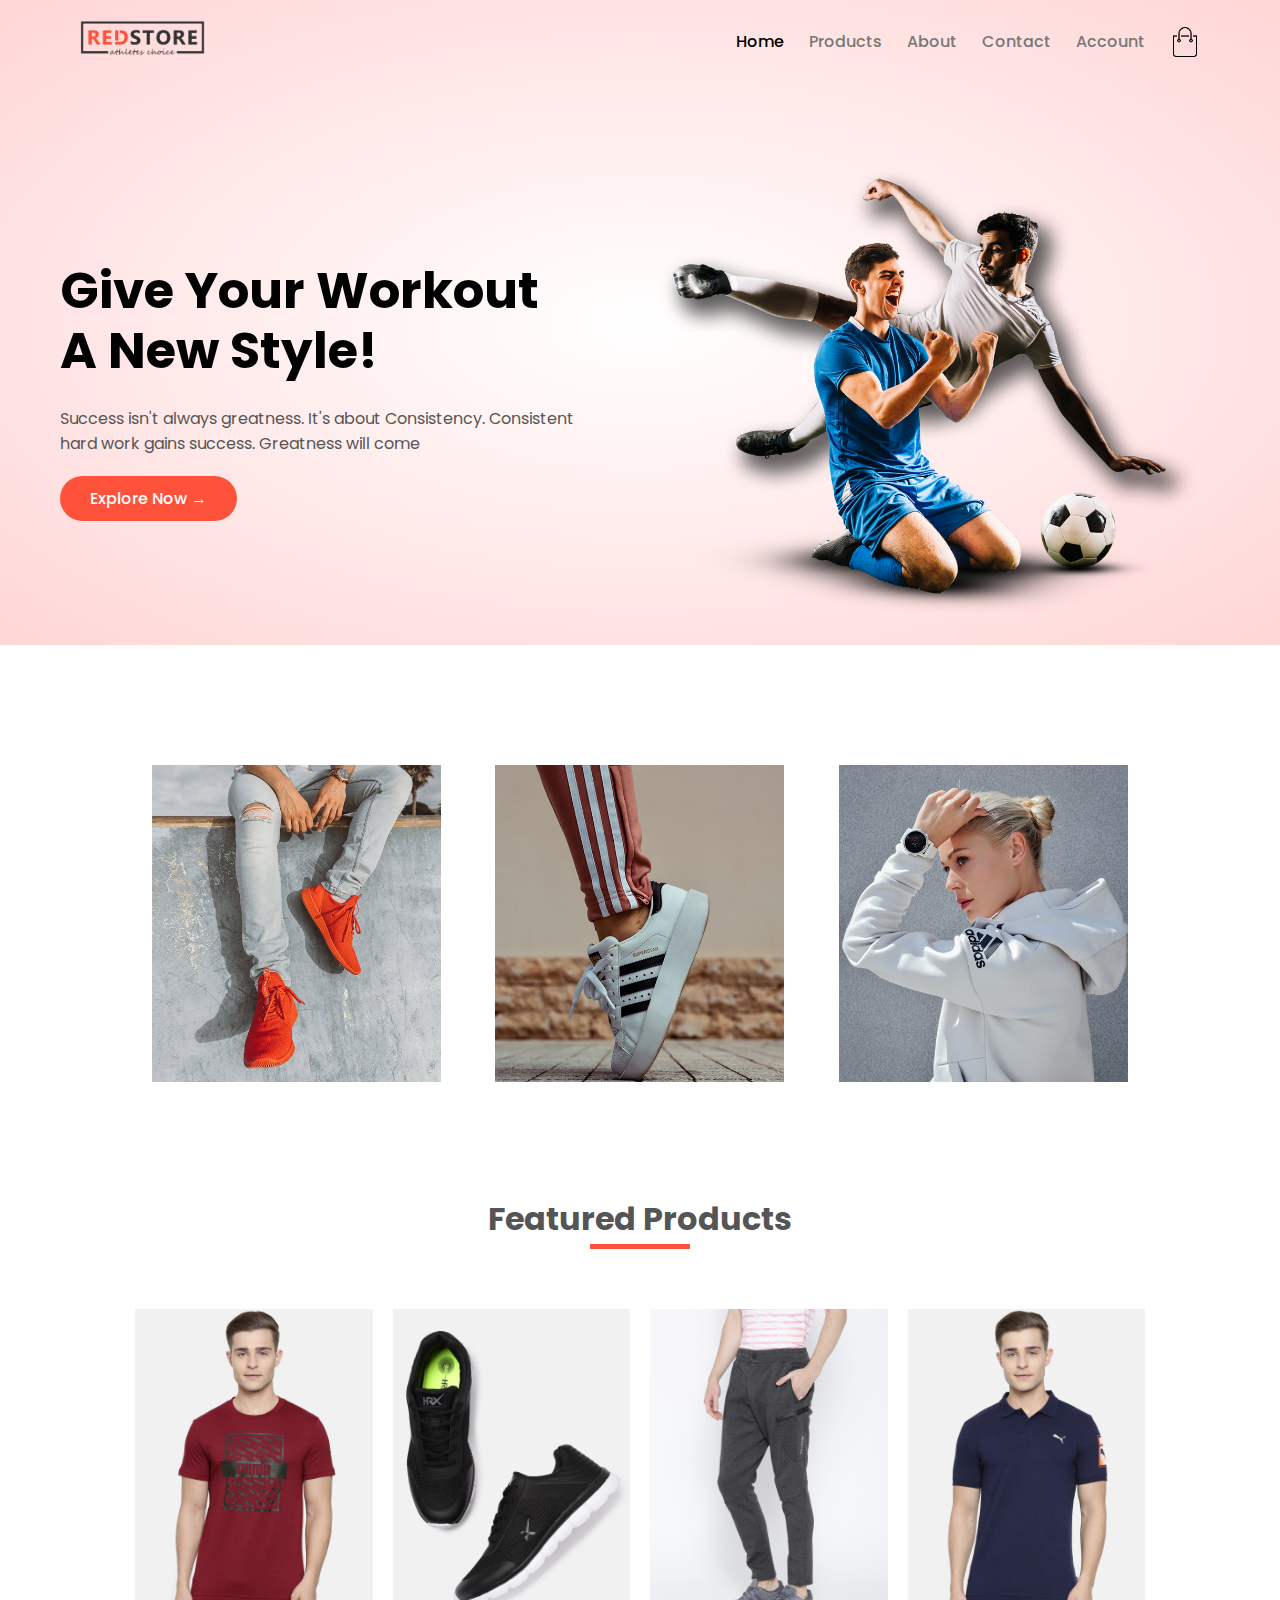
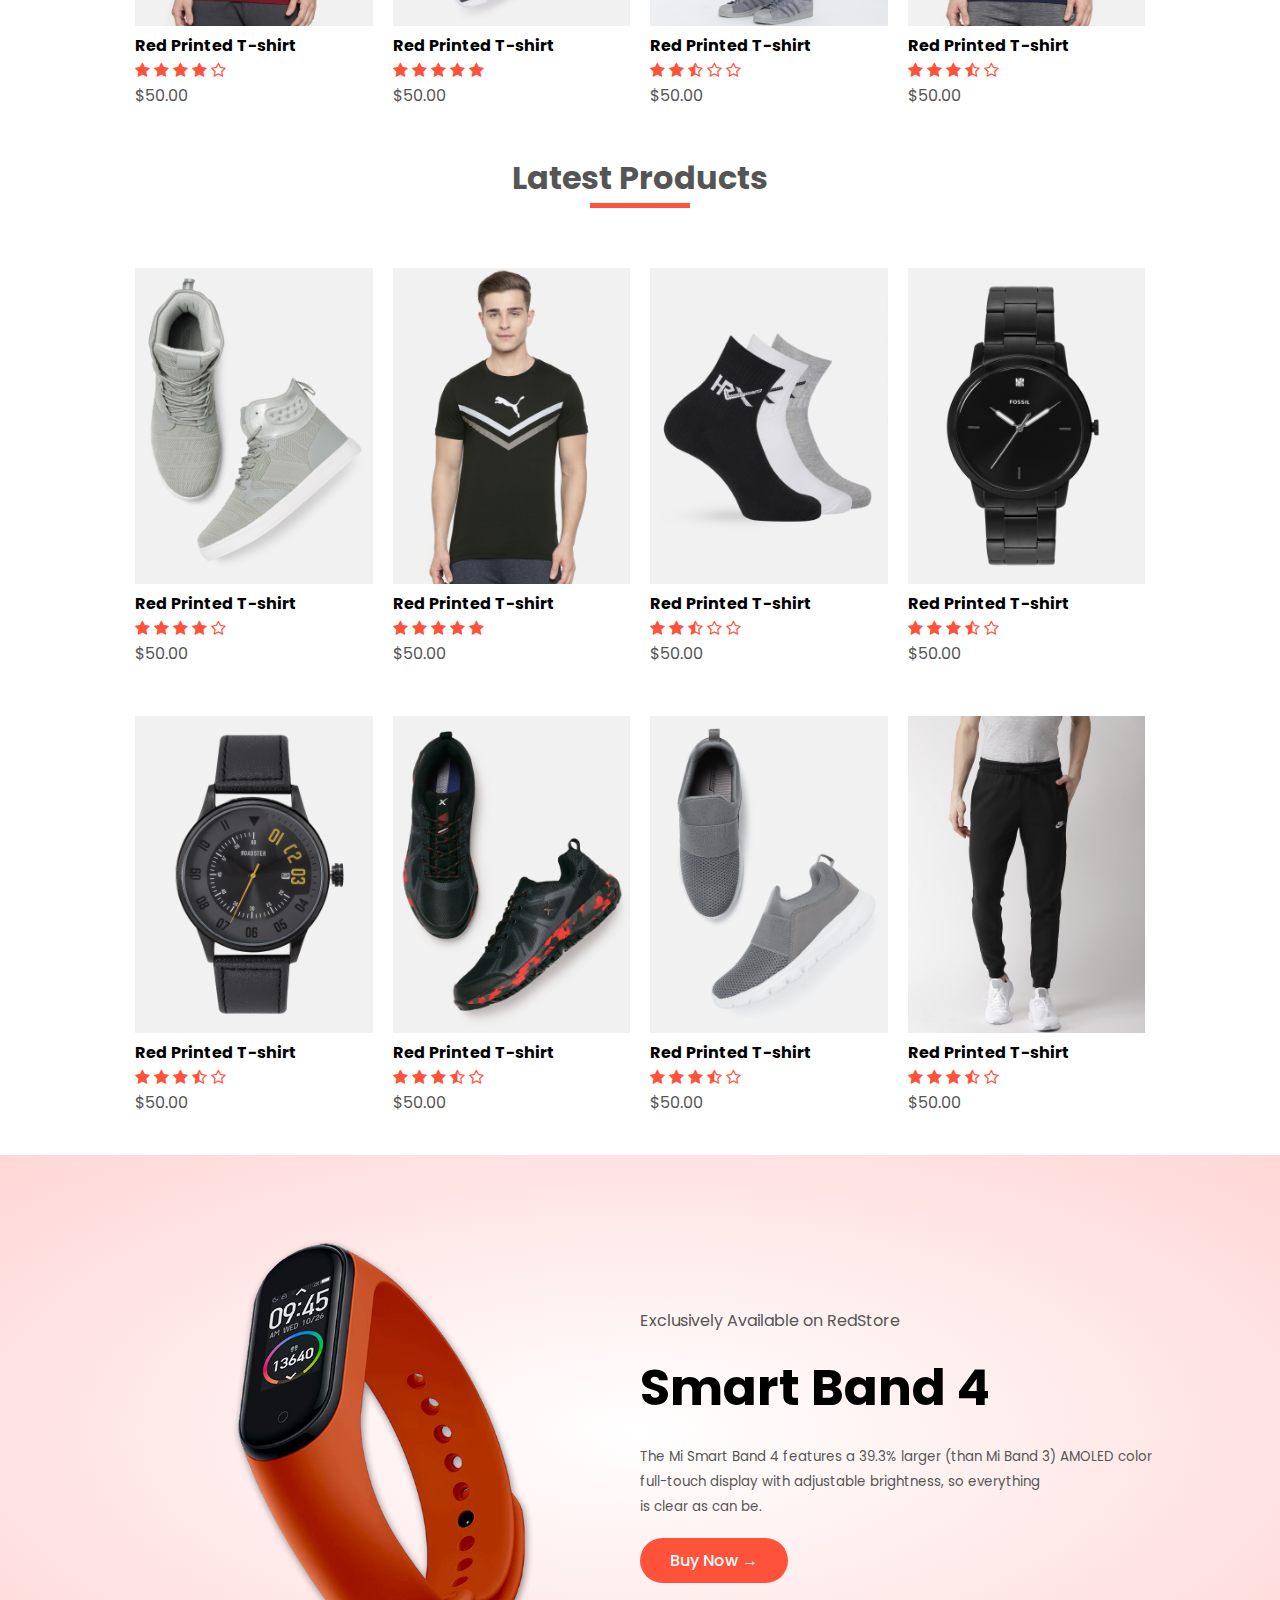
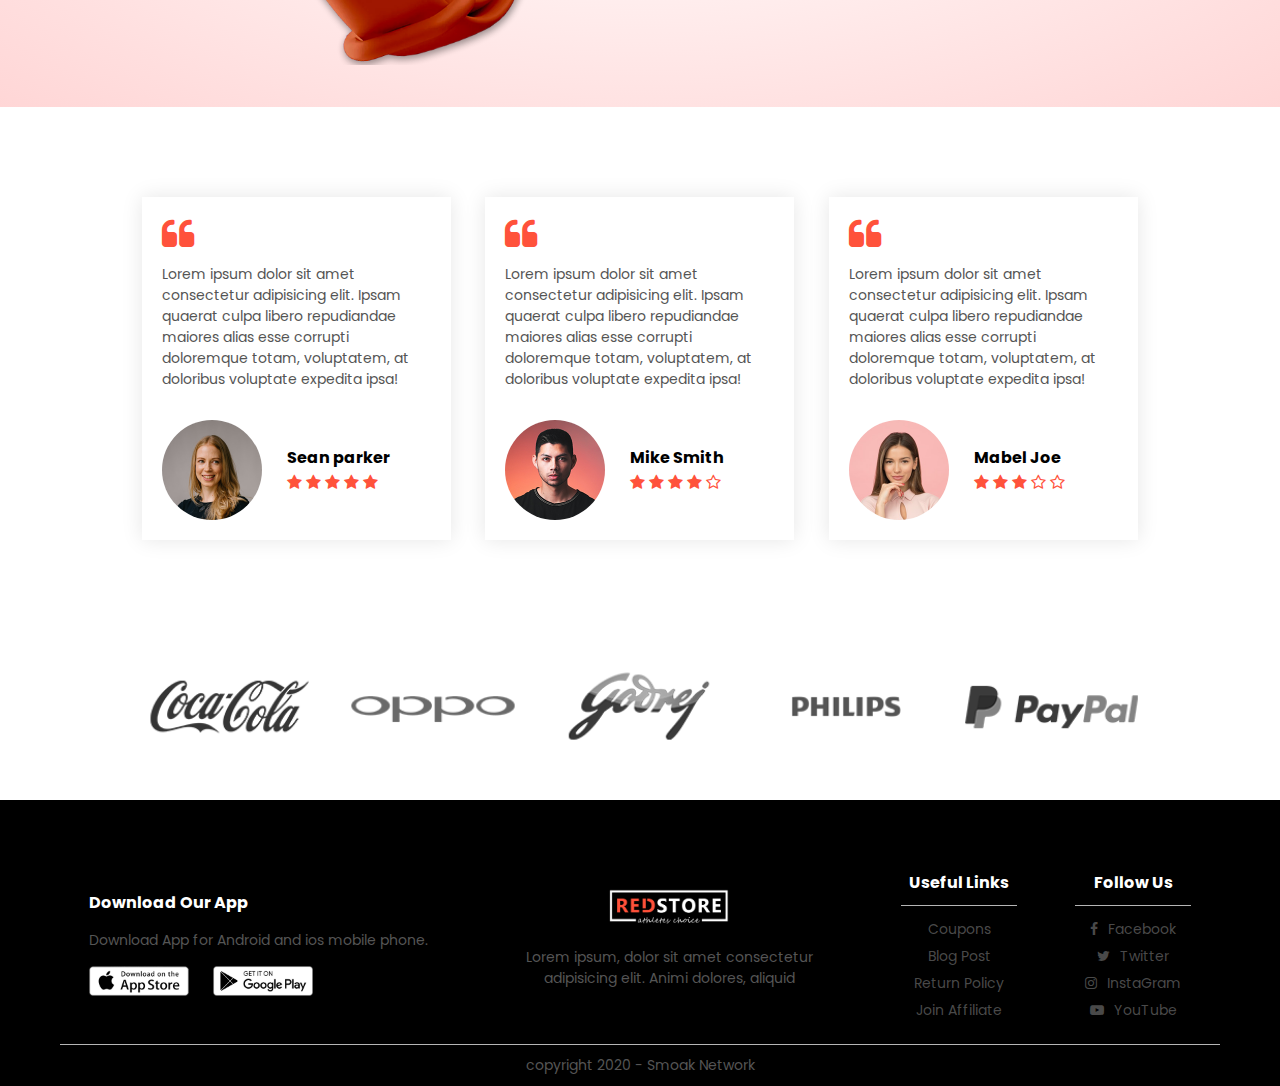
<file: index.html>
<!DOCTYPE html>
<html lang="en">
<head>
    <meta charset="UTF-8">
    <meta name="viewport" content="width=device-width, initial-scale=1.0">
    <title>RedStore | E-commerce Web-site</title>
    <link href="https://fonts.googleapis.com/css2?family=Poppins:wght@400;500;600;700&display=swap" rel="stylesheet">
    <link rel="stylesheet" href="https://stackpath.bootstrapcdn.com/font-awesome/4.7.0/css/font-awesome.min.css">
    <link rel="stylesheet" href="style.css">
    <link rel="stylesheet" href="responsiv.css">
    <link href="https://unpkg.com/aos@2.3.1/dist/aos.css" rel="stylesheet">

</head>
<body>
    <header>
        <div class="container">
            <div class="navbar">
                <div class="logo">
                    <a href="index.html"><img src="img/logo.png" width="125px"></a>
                </div>
                <nav class="nav" > 
                    <input type="checkbox" id="toggle" />
                    <label for="toggle" class="menuToggle">
                        <span></span>
                        <span></span>
                        <span></span>
                    </label>
                    <ul class="nav-list">
                        <li ><a class="active"href="index.html">Home</a></li>
                        <li><a href="products.html">Products</a></li>
                        <li><a href="#">About</a></li>
                        <li><a href="#">Contact</a></li>
                        <li><a href="#">Account</a></li>
                    </ul>
                        <img src="img/cart.png" width="30px" height="30px">
                        
                    
                </nav>
                
                
            </div>
            <div class="row">
                <div class="col-2">
                    <h1>Give Your Workout <br>A New Style!</h1>
                    <p>Success isn't always greatness. It's about Consistency. Consistent<br> hard work gains success. Greatness will come</p>
                    <a href="products.html" class="btn">Explore Now &#8594;</a>
                </div>
                <div class="col-2">
                    <img src="img/image1.png">
                </div>
            </div>
        </div>
    </header>

    <!-- -----products category -->
    <div class="categories" 
    >
        <div class="small-container">
            <div class="row">
                <div class="col-3"  data-aos="fade-down"
                data-aos-easing="linear"
                data-aos-duration="500" >
                    <img src="img/category-1.jpg" >
                </div>
                <div class="col-3"  data-aos="fade-down"
                data-aos-easing="linear"
                data-aos-duration="500">
                    <img src="img/category-2.jpg" >
                </div>
                <div class="col-3"  data-aos="fade-down"
                data-aos-easing="linear"
                data-aos-duration="500" >
                    <img src="img/category-3.jpg"  >
                </div>
            </div>
        </div>
    </div>

    <!-- -------Featured Products-------- -->
    
        <div class="small-container">
            <h1 class="title">Featured Products</h1>
            <div class="row">
                <div class="col-4">
                    <a href="singal-products.html"><img src="img/product-1.jpg" /></a>
                    <h4>Red Printed T-shirt</h4>
                    <div class="rating">
                        <i class="fa fa-star" ></i>
                        <i class="fa fa-star" ></i>
                        <i class="fa fa-star" ></i>
                        <i class="fa fa-star" ></i>
                        <i class="fa fa-star-o" ></i>
                    </div>
                    <p>$50.00</p>
                </div>
                <div class="col-4">
                    <img src="img/product-2.jpg">
                    <h4>Red Printed T-shirt</h4>
                    <div class="rating">
                        <i class="fa fa-star" ></i>
                        <i class="fa fa-star" ></i>
                        <i class="fa fa-star" ></i>
                        <i class="fa fa-star" ></i>
                        <i class="fa fa-star" ></i>
                    </div>
                    <p>$50.00</p>
                </div>
                <div class="col-4">
                    <img src="img/product-3.jpg">
                    <h4>Red Printed T-shirt</h4>
                    <div class="rating">
                        <i class="fa fa-star" ></i>
                        <i class="fa fa-star" ></i>
                        <i class="fa fa-star-half-o" ></i>
                        <i class="fa fa-star-o" ></i>
                        <i class="fa fa-star-o" ></i>
                    </div>
                    <p>$50.00</p>
                </div>
                <div class="col-4">
                    <img src="img/product-4.jpg">
                    <h4>Red Printed T-shirt</h4>
                    <div class="rating">
                        <i class="fa fa-star" ></i>
                        <i class="fa fa-star" ></i>
                        <i class="fa fa-star" ></i>
                        <i class="fa fa-star-half-o" ></i>
                        <i class="fa fa-star-o" ></i>
                    </div>
                    <p>$50.00</p>
                </div>
                
            </div>
        </div>

    <!-- -------Latest Products-------- -->
    <div class="small-container">
        <h1 class="title">Latest Products</h1>
        <div class="row">
            <div class="col-4">
                <img src="img/product-5.jpg">
                <h4>Red Printed T-shirt</h4>
                <div class="rating">
                    <i class="fa fa-star" ></i>
                    <i class="fa fa-star" ></i>
                    <i class="fa fa-star" ></i>
                    <i class="fa fa-star" ></i>
                    <i class="fa fa-star-o" ></i>
                </div>
                <p>$50.00</p>
            </div>
            <div class="col-4">
                <img src="img/product-6.jpg">
                <h4>Red Printed T-shirt</h4>
                <div class="rating">
                    <i class="fa fa-star" ></i>
                    <i class="fa fa-star" ></i>
                    <i class="fa fa-star" ></i>
                    <i class="fa fa-star" ></i>
                    <i class="fa fa-star" ></i>
                </div>
                <p>$50.00</p>
            </div>
            <div class="col-4">
                <img src="img/product-7.jpg">
                <h4>Red Printed T-shirt</h4>
                <div class="rating">
                    <i class="fa fa-star" ></i>
                    <i class="fa fa-star" ></i>
                    <i class="fa fa-star-half-o" ></i>
                    <i class="fa fa-star-o" ></i>
                    <i class="fa fa-star-o" ></i>
                </div>
                <p>$50.00</p>
            </div>
            <div class="col-4">
                <img src="img/product-8.jpg">
                <h4>Red Printed T-shirt</h4>
                <div class="rating">
                    <i class="fa fa-star" ></i>
                    <i class="fa fa-star" ></i>
                    <i class="fa fa-star" ></i>
                    <i class="fa fa-star-half-o" ></i>
                    <i class="fa fa-star-o" ></i>
                </div>
                <p>$50.00</p>
            </div>
            <div class="col-4">
                <img src="img/product-9.jpg">
                <h4>Red Printed T-shirt</h4>
                <div class="rating">
                    <i class="fa fa-star" ></i>
                    <i class="fa fa-star" ></i>
                    <i class="fa fa-star" ></i>
                    <i class="fa fa-star-half-o" ></i>
                    <i class="fa fa-star-o" ></i>
                </div>
                <p>$50.00</p>
            </div>
            <div class="col-4">
                <img src="img/product-10.jpg">
                <h4>Red Printed T-shirt</h4>
                <div class="rating">
                    <i class="fa fa-star" ></i>
                    <i class="fa fa-star" ></i>
                    <i class="fa fa-star" ></i>
                    <i class="fa fa-star-half-o" ></i>
                    <i class="fa fa-star-o" ></i>
                </div>
                <p>$50.00</p>
            </div>
            <div class="col-4">
                <img src="img/product-11.jpg">
                <h4>Red Printed T-shirt</h4>
                <div class="rating">
                    <i class="fa fa-star" ></i>
                    <i class="fa fa-star" ></i>
                    <i class="fa fa-star" ></i>
                    <i class="fa fa-star-half-o" ></i>
                    <i class="fa fa-star-o" ></i>
                </div>
                <p>$50.00</p>
            </div>
            <div class="col-4">
                <img src="img/product-12.jpg">
                <h4>Red Printed T-shirt</h4>
                <div class="rating">
                    <i class="fa fa-star" ></i>
                    <i class="fa fa-star" ></i>
                    <i class="fa fa-star" ></i>
                    <i class="fa fa-star-half-o" ></i>
                    <i class="fa fa-star-o" ></i>
                </div>
                <p>$50.00</p>
            </div>
            
        </div>
    </div>
   
    <!-- -------Exclusive Products-------- -->
    <div class="banner">
        <div class="small-container">
            <div class="row">
                <div class="col-2">
                    <img src="img/exclusive.png">
                </div>
                <div class="col-2">
                   <p>Exclusively Available on RedStore</p>
                   <h1>Smart Band 4</h1>
                   <small>The Mi Smart Band 4 features a 39.3% larger (than Mi Band 3) AMOLED color <br>full-touch display with adjustable brightness, so everything<br> is clear as can be. </small>
                   <div>
                    <a href="#" class="btn">Buy Now &#8594;</a>
                   </div>
                   
                </div>
            </div>
        </div>
    </div>
    <!-- -------testimonial-------- -->
    <div class="testimonial">
        <div class="small-container">
            <div class="row">
                <div class="col-3">
                    <i class="fa fa-quote-left"></i>
                    <p>Lorem ipsum dolor sit amet consectetur adipisicing elit. Ipsam quaerat culpa libero repudiandae maiores alias esse corrupti doloremque totam, voluptatem, at doloribus voluptate expedita ipsa!</p>
                    <div class="user">
                        <img src="img/user-1.png">
                        <div class="user-details">
                            <h4>Sean parker</h4>
                            <div class="rating">
                                <i class="fa fa-star" ></i>
                                <i class="fa fa-star" ></i>
                                <i class="fa fa-star" ></i>
                                <i class="fa fa-star" ></i>
                                <i class="fa fa-star" ></i>
                            </div>
                        </div>
                    </div>
                </div>
                <div class="col-3">
                    <i class="fa fa-quote-left"></i>
                    <p>Lorem ipsum dolor sit amet consectetur adipisicing elit. Ipsam quaerat culpa libero repudiandae maiores alias esse corrupti doloremque totam, voluptatem, at doloribus voluptate expedita ipsa!</p>
                    <div class="user">
                        <img src="img/user-2.png">
                        <div class="user-details">
                            <h4>Mike Smith</h4>
                            <div class="rating">
                                <i class="fa fa-star" ></i>
                                <i class="fa fa-star" ></i>
                                <i class="fa fa-star" ></i>
                                <i class="fa fa-star" ></i>
                                <i class="fa fa-star-o" ></i>
                            </div>
                        </div>
                    </div>
                </div>
                <div class="col-3">
                    <i class="fa fa-quote-left"></i>
                    <p>Lorem ipsum dolor sit amet consectetur adipisicing elit. Ipsam quaerat culpa libero repudiandae maiores alias esse corrupti doloremque totam, voluptatem, at doloribus voluptate expedita ipsa!</p>
                    <div class="user">
                        <img src="img/user-3.png">
                        <div class="user-details">
                            <h4>Mabel Joe</h4>
                            <div class="rating">
                                <i class="fa fa-star" ></i>
                                <i class="fa fa-star" ></i>
                                <i class="fa fa-star" ></i>
                                <i class="fa fa-star-o" ></i>
                                <i class="fa fa-star-o" ></i>
                            </div>
                        </div>
                    </div>
                </div>
            </div>
        </div>
    </div>

    <!-- -------brands------- -->
    <div class="brands">
        <div class="small-container">
            <div class="row">
                <div class="col-5">
                    <img src="img/logo-coca-cola.png">
                </div>
                <div class="col-5">
                    <img src="img/logo-oppo.png">
                </div>
                <div class="col-5">
                    <img src="img/logo-godrej.png">
                </div>
                <div class="col-5">
                    <img src="img/logo-philips.png">
                </div>
                <div class="col-5">
                    <img src="img/logo-paypal.png">
                </div>
            </div>
        </div>
    </div>
    <!-- --------footer----- -->
    <footer>
        <div class="container">
            <div class="row">
                <div class="footer-col-1">
                    <h4>Download Our App</h4>
                    <p>Download App for Android and ios mobile phone.</p>
                    <div class="appstore">
                        <img src="img/app-store.png" width="120px">
                        <img src="img/play-store.png" width="120px">
                    </div>
                </div>
                <div class="footer-col-2">
                    <img src="img/logo-white.png" width="120px">
                    <p>Lorem ipsum, dolor sit amet consectetur adipisicing elit. Animi dolores, aliquid  </p>
                </div>
                <div class="footer-col-3">
                    <h4>Useful Links</h4>
                    <hr>    
                    <ul>
                        <li>Coupons</li>
                        <li>Blog Post</li>
                        <li>Return Policy</li>
                        <li>Join Affiliate</li>
                    </ul>
                </div>
                <div class="footer-col-4">
                    <h4>Follow Us</h4>
                    <hr>
                    <ul>
                        <li><i class="fa fa-facebook"></i>Facebook</li>
                        <li><i class="fa fa-twitter"></i>Twitter</li>
                        <li><i class="fa fa-instagram"></i>InstaGram</li>
                        
                        <li><i class="fa fa-youtube-play"></i>YouTube</li>
                    </ul>
                </div>
            </div>
            <hr>
            <p class="copyright">copyright 2020 - Smoak Network</p>
        </div>
    </footer>
    
    <script src="https://unpkg.com/aos@2.3.1/dist/aos.js"></script>
    <script>
        AOS.init();
      </script>
    
    
</body>
</html>
</file>
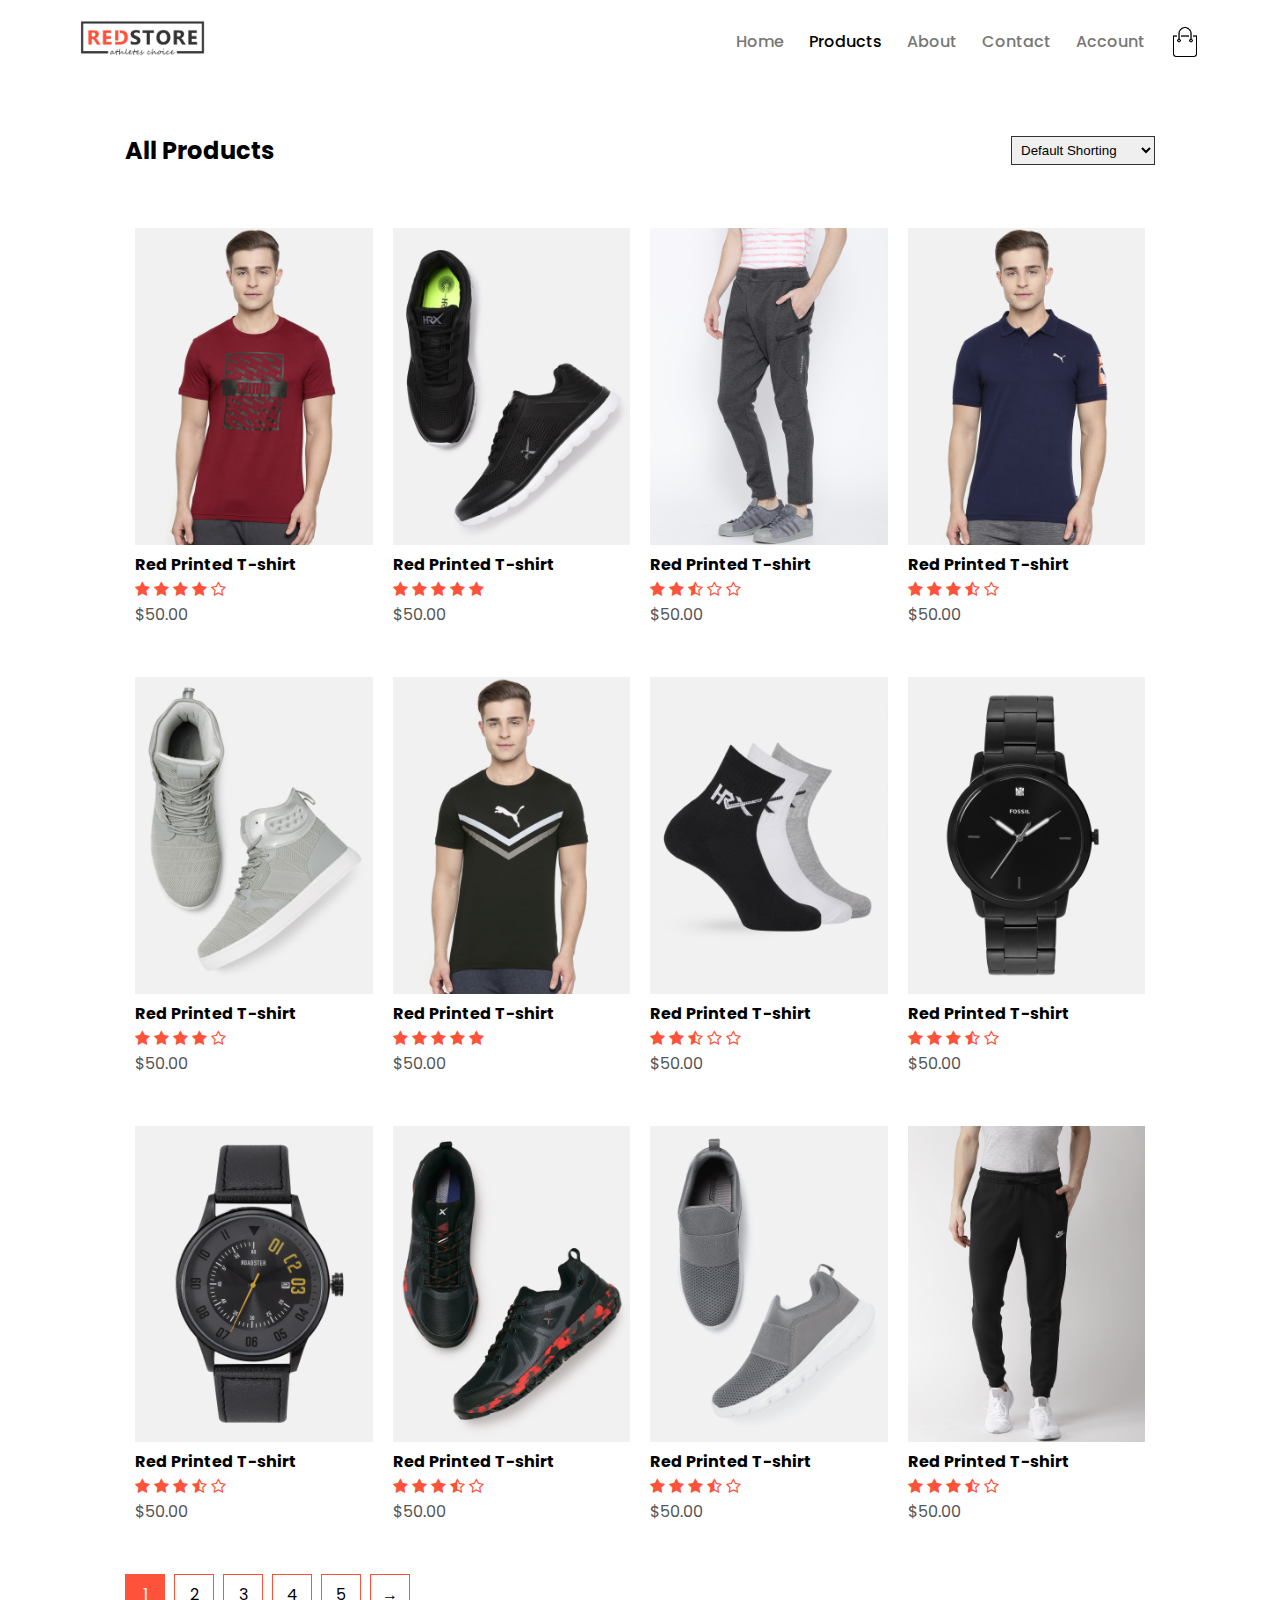
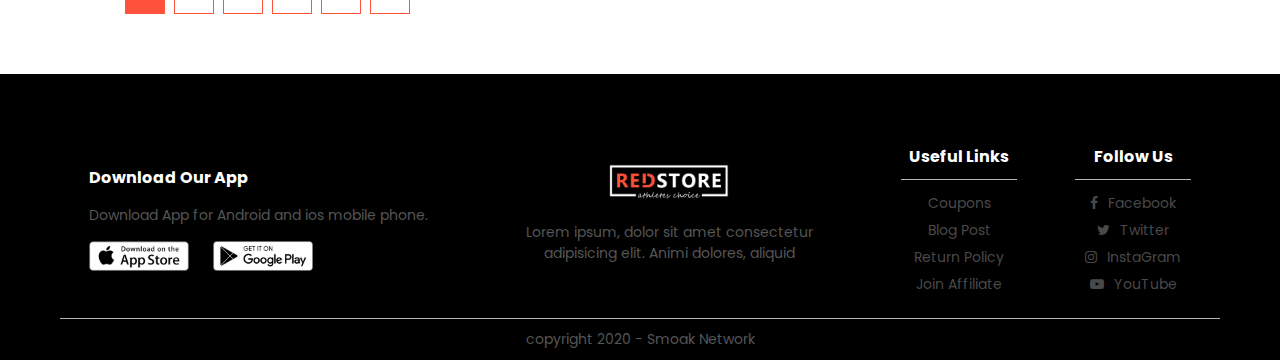
<file: products.html>
<!DOCTYPE html>
<html lang="en">
  <head>
    <meta charset="UTF-8" />
    <meta name="viewport" content="width=device-width, initial-scale=1.0" />
    <title>All Products | Red Store</title>
    <link
      href="https://fonts.googleapis.com/css2?family=Poppins:wght@400;500;600;700&display=swap"
      rel="stylesheet"
    />
    <link
      rel="stylesheet"
      href="https://stackpath.bootstrapcdn.com/font-awesome/4.7.0/css/font-awesome.min.css"
    />
    <link rel="stylesheet" href="style.css" />
    <link rel="stylesheet" href="responsiv.css" />
  </head>
  <body>
    <div class="container">
      <div class="navbar">
        <div class="logo">
          <a href="index.html"><img src="img/logo.png" width="125px" /></a>
        </div>
        <nav class="nav">
          <input type="checkbox" id="toggle" />
          <label for="toggle" class="menuToggle">
            <span></span>
            <span></span>
            <span></span>
          </label>
          <ul class="nav-list">
            <li><a href="index.html">Home</a></li>
            <li><a class="active" href="products.html">Products</a></li>
            <li><a href="#">About</a></li>
            <li><a href="#">Contact</a></li>
            <li><a href="#">Account</a></li>
          </ul>
          <img src="img/cart.png" width="30px" height="30px" />
        </nav>
      </div>
    </div>
    
    
    <!-- -------All Products-------- -->

    <div class="small-container ">
        <div class="row row-2">
            <h2>All Products</h2>
            <select >
                <option>Default Shorting</option>
                <option>Short by price</option>
                <option>Short by popularity</option>
                <option>Short by rating</option>
                <option>Short by sale</option>
            </select>

        </div>
      <div class="row">
        <div class="col-4">
          <a href="singal-products.html"><img src="img/product-1.jpg" /></a>
          <h4>Red Printed T-shirt</h4>
          <div class="rating">
            <i class="fa fa-star"></i>
            <i class="fa fa-star"></i>
            <i class="fa fa-star"></i>
            <i class="fa fa-star"></i>
            <i class="fa fa-star-o"></i>
          </div>
          <p>$50.00</p>
        </div>
        <div class="col-4">
          <img src="img/product-2.jpg" />
          <h4>Red Printed T-shirt</h4>
          <div class="rating">
            <i class="fa fa-star"></i>
            <i class="fa fa-star"></i>
            <i class="fa fa-star"></i>
            <i class="fa fa-star"></i>
            <i class="fa fa-star"></i>
          </div>
          <p>$50.00</p>
        </div>
        <div class="col-4">
          <img src="img/product-3.jpg" />
          <h4>Red Printed T-shirt</h4>
          <div class="rating">
            <i class="fa fa-star"></i>
            <i class="fa fa-star"></i>
            <i class="fa fa-star-half-o"></i>
            <i class="fa fa-star-o"></i>
            <i class="fa fa-star-o"></i>
          </div>
          <p>$50.00</p>
        </div>
        <div class="col-4">
          <img src="img/product-4.jpg" />
          <h4>Red Printed T-shirt</h4>
          <div class="rating">
            <i class="fa fa-star"></i>
            <i class="fa fa-star"></i>
            <i class="fa fa-star"></i>
            <i class="fa fa-star-half-o"></i>
            <i class="fa fa-star-o"></i>
          </div>
          <p>$50.00</p>
        </div>
        <div class="col-4">
            <img src="img/product-5.jpg">
            <h4>Red Printed T-shirt</h4>
            <div class="rating">
                <i class="fa fa-star" ></i>
                <i class="fa fa-star" ></i>
                <i class="fa fa-star" ></i>
                <i class="fa fa-star" ></i>
                <i class="fa fa-star-o" ></i>
            </div>
            <p>$50.00</p>
        </div>
        <div class="col-4">
            <img src="img/product-6.jpg">
            <h4>Red Printed T-shirt</h4>
            <div class="rating">
                <i class="fa fa-star" ></i>
                <i class="fa fa-star" ></i>
                <i class="fa fa-star" ></i>
                <i class="fa fa-star" ></i>
                <i class="fa fa-star" ></i>
            </div>
            <p>$50.00</p>
        </div>
        <div class="col-4">
            <img src="img/product-7.jpg">
            <h4>Red Printed T-shirt</h4>
            <div class="rating">
                <i class="fa fa-star" ></i>
                <i class="fa fa-star" ></i>
                <i class="fa fa-star-half-o" ></i>
                <i class="fa fa-star-o" ></i>
                <i class="fa fa-star-o" ></i>
            </div>
            <p>$50.00</p>
        </div>
        <div class="col-4">
            <img src="img/product-8.jpg">
            <h4>Red Printed T-shirt</h4>
            <div class="rating">
                <i class="fa fa-star" ></i>
                <i class="fa fa-star" ></i>
                <i class="fa fa-star" ></i>
                <i class="fa fa-star-half-o" ></i>
                <i class="fa fa-star-o" ></i>
            </div>
            <p>$50.00</p>
        </div>
        <div class="col-4">
            <img src="img/product-9.jpg">
            <h4>Red Printed T-shirt</h4>
            <div class="rating">
                <i class="fa fa-star" ></i>
                <i class="fa fa-star" ></i>
                <i class="fa fa-star" ></i>
                <i class="fa fa-star-half-o" ></i>
                <i class="fa fa-star-o" ></i>
            </div>
            <p>$50.00</p>
        </div>
        <div class="col-4">
            <img src="img/product-10.jpg">
            <h4>Red Printed T-shirt</h4>
            <div class="rating">
                <i class="fa fa-star" ></i>
                <i class="fa fa-star" ></i>
                <i class="fa fa-star" ></i>
                <i class="fa fa-star-half-o" ></i>
                <i class="fa fa-star-o" ></i>
            </div>
            <p>$50.00</p>
        </div>
        <div class="col-4">
            <img src="img/product-11.jpg">
            <h4>Red Printed T-shirt</h4>
            <div class="rating">
                <i class="fa fa-star" ></i>
                <i class="fa fa-star" ></i>
                <i class="fa fa-star" ></i>
                <i class="fa fa-star-half-o" ></i>
                <i class="fa fa-star-o" ></i>
            </div>
            <p>$50.00</p>
        </div>
        <div class="col-4">
            <img src="img/product-12.jpg">
            <h4>Red Printed T-shirt</h4>
            <div class="rating">
                <i class="fa fa-star" ></i>
                <i class="fa fa-star" ></i>
                <i class="fa fa-star" ></i>
                <i class="fa fa-star-half-o" ></i>
                <i class="fa fa-star-o" ></i>
            </div>
            <p>$50.00</p>
        </div>


      </div>

      <div class="page-btn">
          <span class="active">1</span>
          <span>2</span>
          <span>3</span>
          <span>4</span>
          <span>5</span>
         
          <span>&#8594;</span>
      </div>

    </div>

    <!-- --------footer----- -->
    <footer>
      <div class="container">
        <div class="row">
          <div class="footer-col-1">
            <h4>Download Our App</h4>
            <p>Download App for Android and ios mobile phone.</p>
            <div class="appstore">
              <img src="img/app-store.png" width="120px" />
              <img src="img/play-store.png" width="120px" />
            </div>
          </div>
          <div class="footer-col-2">
            <img src="img/logo-white.png" width="120px" />
            <p>
              Lorem ipsum, dolor sit amet consectetur adipisicing elit. Animi
              dolores, aliquid
            </p>
          </div>
          <div class="footer-col-3">
            <h4>Useful Links</h4>
            <hr />
            <ul>
              <li>Coupons</li>
              <li>Blog Post</li>
              <li>Return Policy</li>
              <li>Join Affiliate</li>
            </ul>
          </div>
          <div class="footer-col-4">
            <h4>Follow Us</h4>
            <hr />
            <ul>
              <li><i class="fa fa-facebook"></i>Facebook</li>
              <li><i class="fa fa-twitter"></i>Twitter</li>
              <li><i class="fa fa-instagram"></i>InstaGram</li>

              <li><i class="fa fa-youtube-play"></i>YouTube</li>
            </ul>
          </div>
        </div>
        <hr />
        <p class="copyright">copyright 2020 - Smoak Network</p>
      </div>
    </footer>
  </body>
</html>
</file>
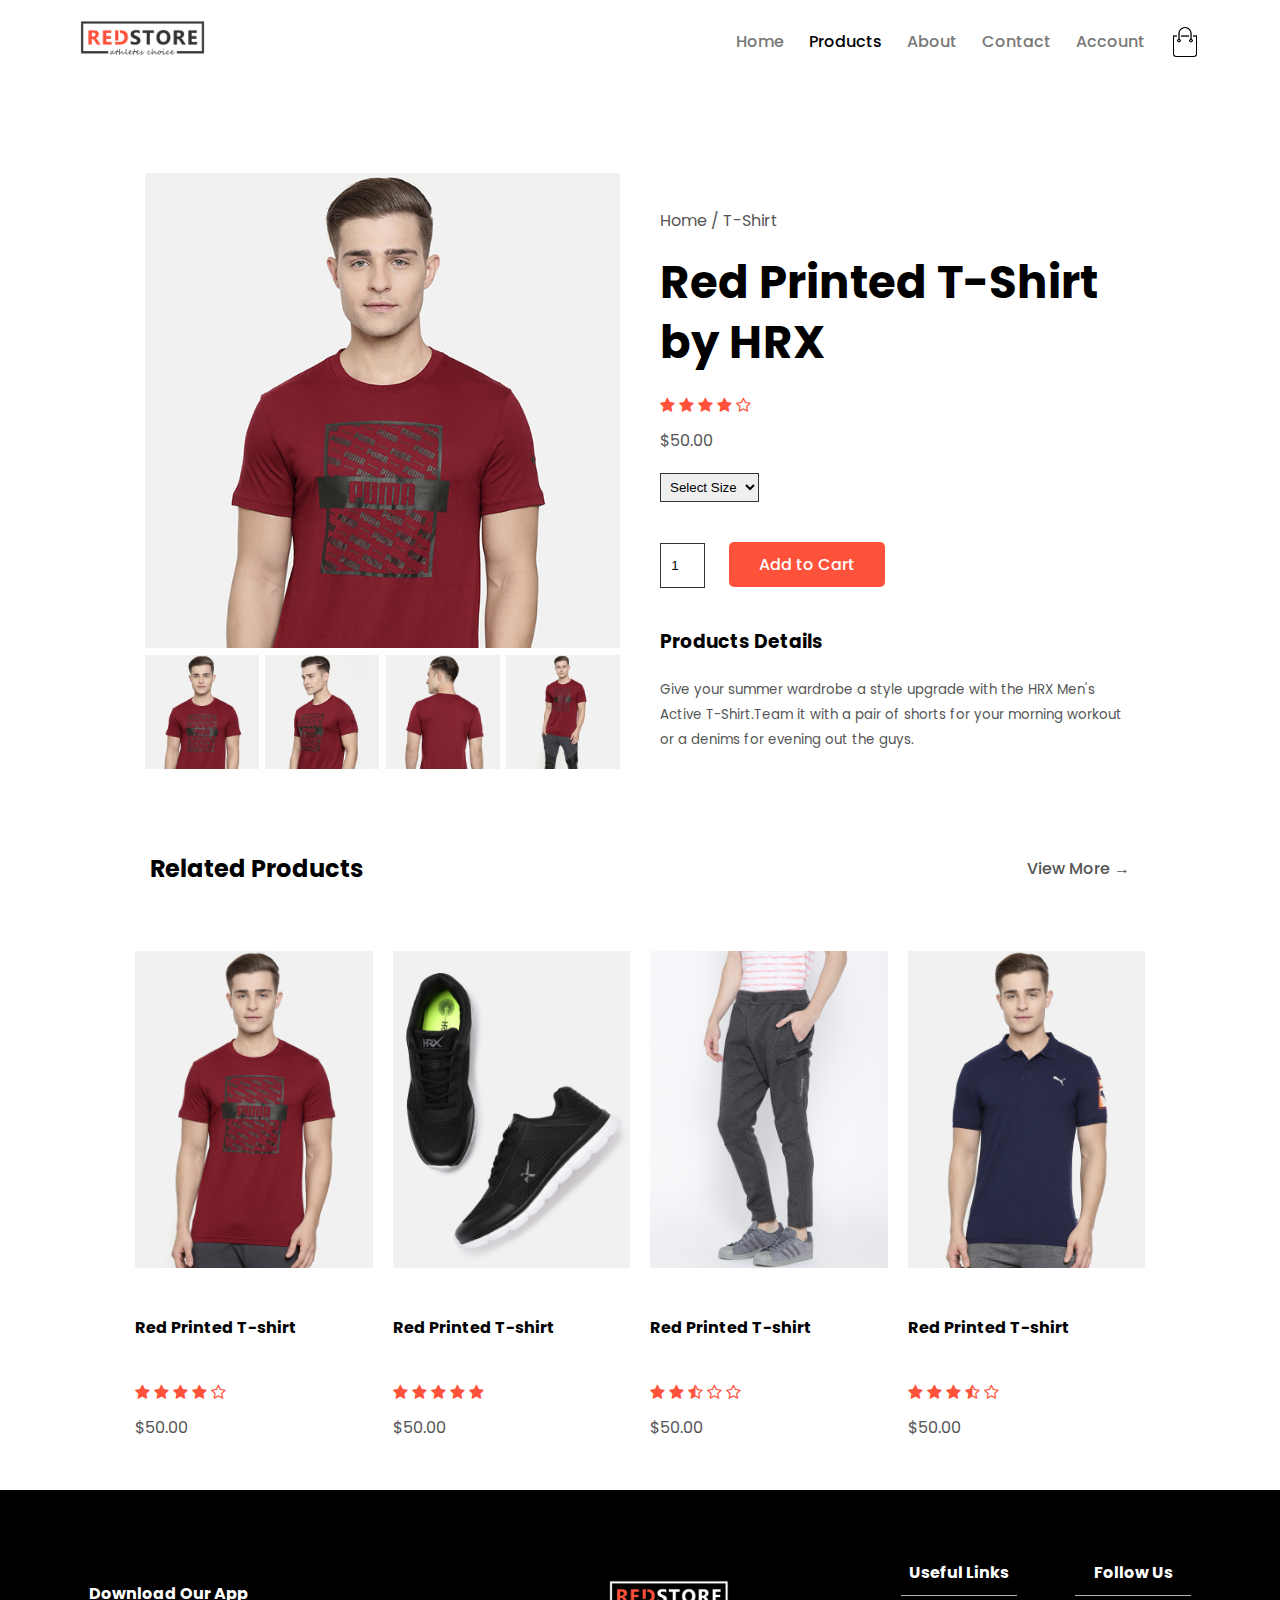
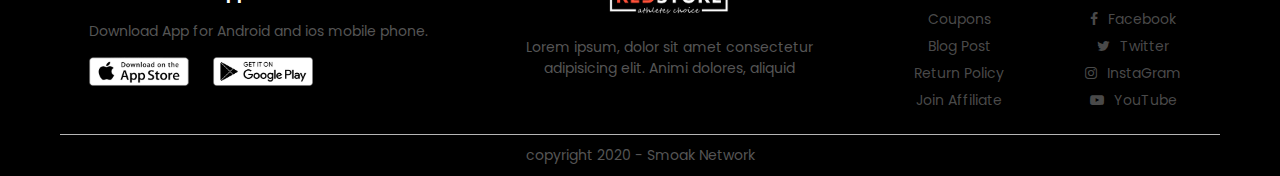
<file: singal-products.html>
<!DOCTYPE html>
<html lang="en">
  <head>
    <meta charset="UTF-8" />
    <meta name="viewport" content="width=device-width, initial-scale=1.0" />
    <title>All Products | Red Store</title>
    <link
      href="https://fonts.googleapis.com/css2?family=Poppins:wght@400;500;600;700&display=swap"
      rel="stylesheet"
    />
    <link
      rel="stylesheet"
      href="https://stackpath.bootstrapcdn.com/font-awesome/4.7.0/css/font-awesome.min.css"
    />
    <link rel="stylesheet" href="style.css" />
    <link rel="stylesheet" href="responsiv.css" />
  </head>
  <body>
    <div class="container">
      <div class="navbar">
        <div class="logo">
          <a href="index.html"><img src="img/logo.png" width="125px" /></a>
        </div>
        <nav class="nav">
          <input type="checkbox" id="toggle" />
          <label for="toggle" class="menuToggle">
            <span></span>
            <span></span>
            <span></span>
          </label>
          <ul class="nav-list">
            <li><a href="index.html">Home</a></li>
            <li><a class="active" href="products.html">Products</a></li>
            <li><a href="#">About</a></li>
            <li><a href="#">Contact</a></li>
            <li><a href="#">Account</a></li>
          </ul>
          <img src="img/cart.png" width="30px" height="30px" />
        </nav>
      </div>
    </div>
    
    
    <!-- -------singal Products details-------- -->

    <div class="small-container singal-products ">
        <div class="row">
            <div class="col-2">
                <img src="img/gallery-1.jpg" width="100%" id="main-img">
                <div class="small-img-row">
                    <div class="small-img-col">
                        <img src="img/gallery-1.jpg" width="100%" class="small-img">
                    </div>
                    <div class="small-img-col">
                        <img src="img/gallery-2.jpg" width="100%" class="small-img">
                    </div>
                    <div class="small-img-col">
                        <img src="img/gallery-3.jpg" width="100%" class="small-img">
                    </div>
                    <div class="small-img-col">
                        <img src="img/gallery-4.jpg"width="100%" class="small-img">
                    </div>
                </div>
            </div>
                
            <div class="col-2">
                <p>Home / T-Shirt</p>
                <h1>Red Printed T-Shirt by HRX</h1>
                <div class="rating">
                    <i class="fa fa-star"></i>
                    <i class="fa fa-star"></i>
                    <i class="fa fa-star"></i>
                    <i class="fa fa-star"></i>
                    <i class="fa fa-star-o"></i>
                  </div>
                <p>$50.00</p>
                <select>
                    <option>Select Size</option>
                    <option>XXL</option>
                    <option>XL</option>
                    <option>Large</option>
                    <option>Medium</option>
                    <option>Small</option>
                </select>
                <input type="number" value="1">
                <a href="#" class="btn-2">Add to Cart</a>

                <h3>Products Details</h3>
                <small>Give your summer wardrobe a style upgrade with the HRX Men's Active T-Shirt.Team it with a pair of shorts for your morning workout or a denims for evening out the guys.</small>

            </div>
            

        </div>

        <div class="small-container">
            <div class="row row-2">
                <h2>Related Products</h2>
                <a href="products.html"><p>View More &#8594;</p></a>
            </div>
        </div>

            

      <div class="row">
        <div class="col-4">
          <img src="img/product-1.jpg" />
          <h4>Red Printed T-shirt</h4>
          <div class="rating">
            <i class="fa fa-star"></i>
            <i class="fa fa-star"></i>
            <i class="fa fa-star"></i>
            <i class="fa fa-star"></i>
            <i class="fa fa-star-o"></i>
          </div>
          <p>$50.00</p>
        </div>
        <div class="col-4">
          <img src="img/product-2.jpg" />
          <h4>Red Printed T-shirt</h4>
          <div class="rating">
            <i class="fa fa-star"></i>
            <i class="fa fa-star"></i>
            <i class="fa fa-star"></i>
            <i class="fa fa-star"></i>
            <i class="fa fa-star"></i>
          </div>
          <p>$50.00</p>
        </div>
        <div class="col-4">
          <img src="img/product-3.jpg" />
          <h4>Red Printed T-shirt</h4>
          <div class="rating">
            <i class="fa fa-star"></i>
            <i class="fa fa-star"></i>
            <i class="fa fa-star-half-o"></i>
            <i class="fa fa-star-o"></i>
            <i class="fa fa-star-o"></i>
          </div>
          <p>$50.00</p>
        </div>
        <div class="col-4">
          <img src="img/product-4.jpg" />
          <h4>Red Printed T-shirt</h4>
          <div class="rating">
            <i class="fa fa-star"></i>
            <i class="fa fa-star"></i>
            <i class="fa fa-star"></i>
            <i class="fa fa-star-half-o"></i>
            <i class="fa fa-star-o"></i>
          </div>
          <p>$50.00</p>
        </div>
        

      </div>

      

    </div>

    <!-- --------footer----- -->
    <footer>
      <div class="container">
        <div class="row">
          <div class="footer-col-1">
            <h4>Download Our App</h4>
            <p>Download App for Android and ios mobile phone.</p>
            <div class="appstore">
              <img src="img/app-store.png" width="120px" />
              <img src="img/play-store.png" width="120px" />
            </div>
          </div>
          <div class="footer-col-2">
            <img src="img/logo-white.png" width="120px" />
            <p>
              Lorem ipsum, dolor sit amet consectetur adipisicing elit. Animi
              dolores, aliquid
            </p>
          </div>
          <div class="footer-col-3">
            <h4>Useful Links</h4>
            <hr />
            <ul>
              <li>Coupons</li>
              <li>Blog Post</li>
              <li>Return Policy</li>
              <li>Join Affiliate</li>
            </ul>
          </div>
          <div class="footer-col-4">
            <h4>Follow Us</h4>
            <hr />
            <ul>
              <li><i class="fa fa-facebook"></i>Facebook</li>
              <li><i class="fa fa-twitter"></i>Twitter</li>
              <li><i class="fa fa-instagram"></i>InstaGram</li>

              <li><i class="fa fa-youtube-play"></i>YouTube</li>
            </ul>
          </div>
        </div>
        <hr />
        <p class="copyright">copyright 2020 - Smoak Network</p>
      </div>
    </footer>
    <script>
        // ---------js for porduct gallery--------
        var mainImg = document.getElementById("main-img");
        var smallImg = document.getElementsByClassName("small-img");

            smallImg[0].onclick = function(){
                mainImg.src = smallImg[0].src;
            }
            smallImg[1].onclick = function(){
                mainImg.src = smallImg[1].src;
            }
            smallImg[2].onclick = function(){
                mainImg.src = smallImg[2].src;
            }
            smallImg[3].onclick = function(){
                mainImg.src = smallImg[3].src;
            }
    </script>
  </body>
</html>
</file>
<file: style.css>
* {
  margin: 0;
  padding: 0;
  box-sizing: border-box;
}
body {
  font-family: "Poppins", sans-serif;
  scroll-behavior: smooth;
}
header {
  width: 100%;
  height: auto;
  background: radial-gradient(#fff, #ffd6d6);
}
.container {
  max-width: 1200px;
  margin: auto;
  overflow: hidden;
  padding-left: 20px;
  padding-right: 20px;
}

.logo img {
  cursor: pointer;
}
.navbar {
  /* position: sticky; */
  display: flex;
  align-items: center;
  justify-content: space-between;
  padding: 20px;
}
nav {
  display: flex;
}

nav ul {
  align-items: center;
  display: flex;
}
nav ul li {
  list-style: none;
  margin-right: 25px;
}
a {
  text-decoration: none;
  color: #777;
  font-weight: 500;
}
nav ul li a:hover,
.active {
  color: #000;
}
p {
  color: #555;
}
.row {
    margin-top: 50px;
  display: flex;
  flex-wrap: wrap;
  align-items: center;
  justify-content: space-around;
}
.col-2 {
  flex-basis: 50%;
  min-width: 300px;
}
.col-2 img {
  width: 100%;
  padding: 15px;
}
.col-2 h1 {
    
  font-size: 50px;
  line-height: 60px;
  margin: 25px 0;

}


/* ----------button css----------- */

.btn {
  display: inline-block;
  background: #ff523b;
  color: #fff;
  padding: 10px 30px;
  margin: 20px auto;
  border-radius: 30px;
  transition: all 0.5s;
}
.btn:hover {
  background: #563434;
}
.btn-2 {
  display: inline-block;
  background: #ff523b;
  color: #fff;
  padding: 10px 30px;
  margin: 20px auto;
  border-radius: 5px;
  transition: all 0.5s;
}
.btn-2:hover {
  background: #563434;
}
/* ------------- button css-end--------- */

.small-container {
  max-width: 1080px;
  margin: auto;
  overflow: hidden;
  padding-left: 25px;
  padding-right: 25px;
}
.categories {
  margin: 70px 0;
}
.col-3 {
  flex-basis: 30%;
  min-width: 250px;
  padding: 0 10px;
  margin-bottom: 30px;
}
.col-3 img {
  width: 100%;
}
.col-4 {
  flex-basis: 25%;
  min-width: 250px;
  padding: 10px;
  margin-bottom: 30px;
  transition: transform 0.5s;
}
.col-4:hover {
  transform: translateY(-8px);
}
.col-4 img {
  width: 100%;
}
.rating {
  color: #ff523b;
}
.title {
  text-align: center;
  margin-bottom: 50px;
  position: relative;
  line-height: 60px;
  color: #555;
}
.title::after {
  content: " ";
  position: absolute;
  background: #ff523b;
  height: 5px;
  width: 100px;
  left: 50%;
  bottom: 0;
  transform: translateX(-50%);
}

/* <!-- -------Exclusive Products-------- --> */
.banner {
  background: radial-gradient(#fff, #ffd6d6);
  margin-bottom: 50px;
  padding: 20px 0;
}

small {
  color: #555;
  line-height: normal;
}
/* <!-- -------testimonial-------- --> */
.testimonial {
  margin-top: 70px;
}
.testimonial .row {
  margin-top: 20px;
}
.testimonial .col-3 {
  box-shadow: 0 0 20px 0px rgba(0, 0, 0, 0.1);
  padding: 20px;
  transition: transform 0.5s;
}
.testimonial .col-3:hover {
  transform: translateY(-8px);
}
.testimonial p {
  color: #555;
  padding: 10px 0;
  font-size: 14px;
}
.fa-quote-left {
  color: #ff523b;
  font-size: 35px;
}
.user {
  display: flex;
  margin-top: 20px;
  align-items: center;
}
.user-details {
  display: flex;
  flex-direction: column;
  margin-left: 25px;
}
.user img {
  width: 100px;
  border-radius: 50%;
}
/* <!-- -------brands------- --> */
.brands {
  margin: 40px auto;
}

.col-5 {
  flex-basis: 20%;
  padding: 0 10px;
}
.col-5 img {
  width: 100%;
  filter: grayscale(100%);
  cursor: pointer;
}
.col-5 img:hover {
  filter: grayscale(0%);
}

/* ----------footer------- */
footer {
  background: #000;
  color: #8a8a8a8a;
  padding: 20px 20px 10px;
}
footer h4 {
  color: #fff;
}
footer ul {
  margin-top: 10px;
}
footer li {
  font-size: 14px;
  list-style: none;
  padding: 3px 0;
}
footer li:hover {
  color: rgb(161, 161, 161);
}
/* ----------footer-1------- */
.footer-col-1 {
  flex-basis: 30%;
}

.footer-col-1 p {
  font-size: 14px;
  padding: 15px 0;
}
.footer-col-1 img {
  padding-right: 20px;
}
/* ----------footer-2------- */
.footer-col-2 {
  flex-basis: 30%;

  text-align: center;
}
.footer-col-2 p {
  font-size: 14px;
  padding: 15px 0;
}
/* ----------footer-3------- */
.footer-col-3 {
  flex-basis: 10%;
  text-align: center;
}
.footer-col-3 ul li{
    cursor: pointer;
}
/* ----------footer-4------- */
.footer-col-4 {
  flex-basis: 10%;
  text-align: center;
}
.footer-col-4 ul li{
    cursor: pointer;
}
.footer-col-4 ul li .fa{
    margin-right:10px ;
}
.footer-col-4 hr,.footer-col-3 hr{
    border: none;
    height: 1px;
    margin: 10px auto ;
    background: #b5b5b5;
}
.footer-col-4 ul li:hover:nth-child(1) {
  color: #3b5998 ;
}
.footer-col-4 ul li:hover:nth-child(2) {
  color: #00acee ;
}
.footer-col-4 ul li:hover:nth-child(3) {
  color:  #e1306c; 
}
.footer-col-4 ul li:hover:nth-child(4) {
  color: #FF0000 ;
}
hr {
  border: none;
  height: 1px;
  margin: 20px auto 10px;
  background: #b5b5b5;
}
.copyright {
  text-align: center;
  font-size: 14px;
}

/* responsive nav */

#toggle {
  display: none;
}
.menuToggle {
  display: none;
  padding: 10px;
  margin-left: 10px;
}

.menuToggle span {
  display: flex;
  width: 30px;
  height: 2px;
  margin-bottom: 6px;
  position: relative;
  background: #000;
  border-radius: 10px;
  z-index: 100;
  transform-origin: center;
  transition: transform 0.5s cubic-bezier(0.77, 0.2, 0.05, 1),
    opacity 0.55s ease;
}
#toggle:checked ~ .menuToggle span {
  opacity: 1;
  background: #000;
}
#toggle:checked ~ .menuToggle span:nth-last-child(2) {
  opacity: 0;
  transform: rotate(0deg) scale(0.2, 0.2);
}

#toggle:checked ~ .menuToggle span:nth-last-child(3) {
  /* transform: rotate(45deg) translate(3px, -1px); */
  transform: rotate(45deg) translate(0px, 11px);
}
#toggle:checked ~ .menuToggle span:nth-last-child(1) {
  transform: rotate(-45deg) translate(0px, -11px);
}



/* -----------all-products.html-------------- */
.row-2{
    margin-top: 20px 20px;
    justify-content: space-between;
}
select{
    border: 1px solid #333;
    padding: 5px;
}

select:focus{
    outline: none;
}

.page-btn{
    
    margin:10px auto 60px;
    
}
.page-btn span{
    width: 40px;
    height: 40px;
    line-height: 40px;
    text-align: center;
    cursor: pointer;
    margin-right: 5px;
    display: inline-block;
    
    border: 1px solid #ff523b;
    transition: all .5s;


}
.page-btn span:hover,.page-btn  .active{
    background:#ff523b ;
    color: #fff;
}

/* -------singal-products--------- */
.singal-products{
    margin-top: 20px;
}
.singal-products .col-2{
    padding: 20px;
}
.singal-products .col-2 img{
    padding: 0;
}

.singal-products h4{
    margin: 40px 0;
}
.singal-products h1{
    margin: 20px 0;
    font-size: 45px;
}
.singal-products p{
    margin: 10px 0;
    
}
.singal-products select{
    margin: 20px 0;
    display: block;
}
.singal-products input{
   margin-right: 20px;
    height: 45px;
    width:  45px;
    text-align: center;
    border: 1px solid #333;
    
}
.singal-products input:focus{
    outline: none;
}
.singal-products h3{
    margin: 20px 0;
}
.small-img-row{
    display: flex;
    justify-content:space-between;
}
.small-img-col{
    flex-basis: 24%;
    cursor: pointer;
}
</file>
<file: responsiv.css>
@media only screen and (max-width: 768px) 


/* ---------menu-------- */

{
  nav{
    flex-direction:row-reverse;
  }
    .nav-list {
    flex-direction: column;
    position: absolute;
    top: 70px;
    right: 0;
    background: radial-gradient(#fff, #fff);
    width: 100%;
    height: 0;
    z-index: 3;
    text-align: center;
    transition: all .4s;
    overflow: hidden;
  }

    .nav-list li {
        margin: auto;
        padding: 10px;
        transition: all 0.5s;
        text-align: center;
  }

  #toggle:checked ~.nav-list {
   height: 240px;
    
  }
  
  
  .menuToggle {
    display: block;
  }
  /* ------------main section---------- */
  header{
    max-height: auto;
  }
  .container{
    max-width: 90%;
  }
 
  header .row .col-2 h1{
    font-size: 40px;
    line-height: 50px;
    
  }
  header .row .col-2 p{
    font-size: 15px;
    line-height: 25px;
    
  }



  .col-2,.col-3,.col-4{
    flex-basis: 90%;
  }
  .col-2,.col-3,.col-4{
    flex-basis: 90%;
  }
/* -------Exclusive Products-------- */
  .banner h1{
    font-size: 45px;
  }

  /* ----------------brands---------- */
  .brands {
    margin-bottom: 25px ;
    margin-top: -20px ;

    
  }
  

  
/* -----------------footer---------------------- */


/* ----------footer-1------- */
.footer-col-1 {
  margin-top: -30px;
  flex-basis: 100%;
  text-align: center;
}


.footer-col-1 p {

  padding: 20px 0;
}

/* ----------footer-2------- */
.footer-col-2 {
  margin-top: 40px;
  flex-basis: 100%;
  text-align: center;
}
.footer-col-2 p {
  font-size: 14px;
  padding: 15px 0;
}
/* ----------footer-3------- */
.footer-col-3 {
  margin-top: 30px;
  flex-basis: 50%;
  text-align: center;
}
/* ----------footer-4------- */
.footer-col-4 {
  margin-top: 30px;
  flex-basis: 50%;
  text-align: center;
}



.singal-products h1{
  
  font-size: 35px;
  line-height: 40px;
}
}
</file>
